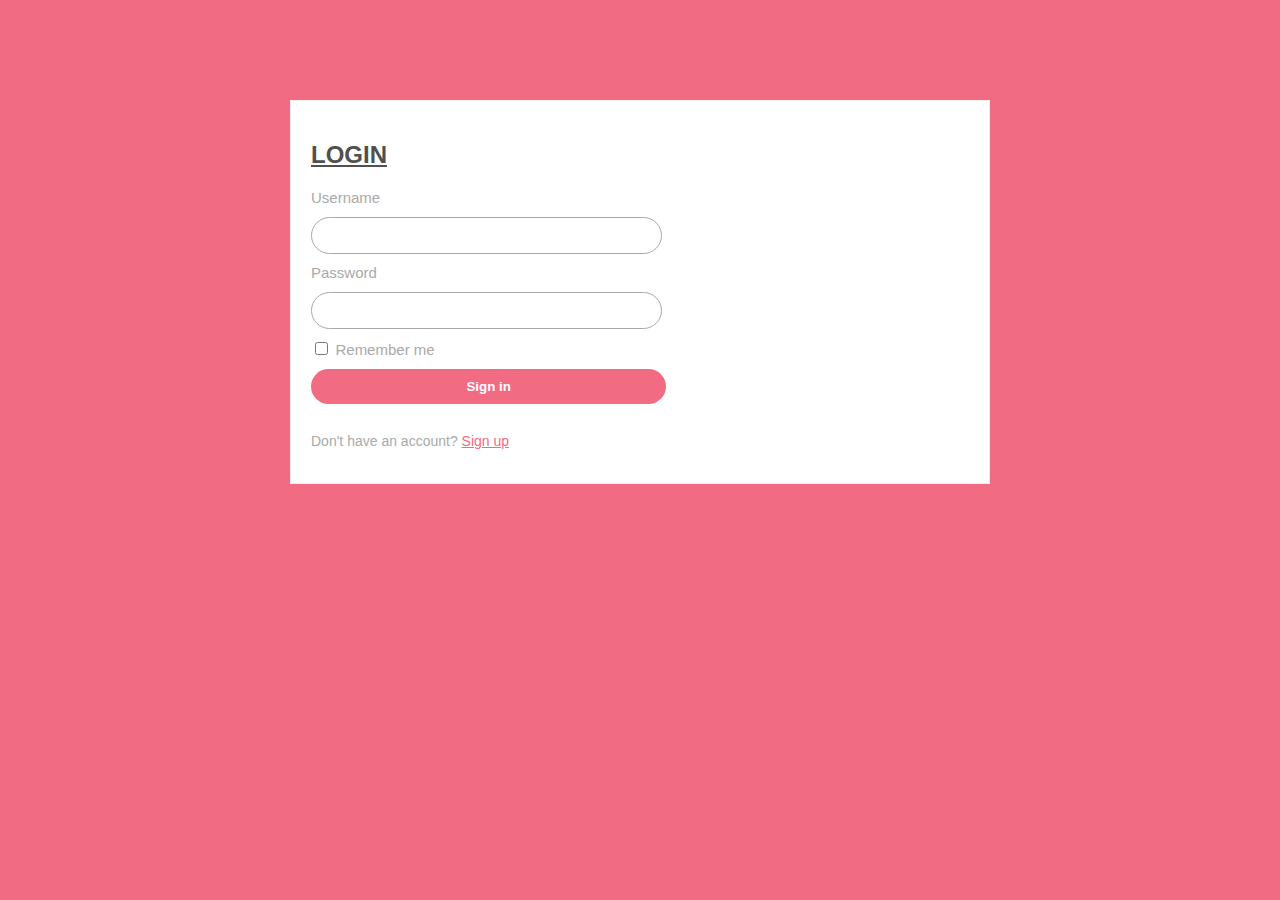
<file: task1/public/index.html>
<!DOCTYPE html>
<html lang="en">
<head>
  <meta charset="UTF-8">
  <meta name="viewport" content="width=device-width, initial-scale=1.0">
  <title>Homework1</title>
  <link rel="stylesheet" href="../src/css/style.css"/>
</head>
<body>
  <form>
  <div class="container">
    <h2 class="title">LOGIN</h2>
    <label>Username</label><br>
    <input class="info" type="text"><br>
    <label>Password</label><br>
    <input class="info" type="password"><br>
    <input type="checkbox">
    <label>Remember me</label><br>
    <button>Sign in</button>
    <p>Don't have an account? <a href="https://www.google.com/">Sign up</a></p>
  </div>
</form>
</body>
</html>
</file>
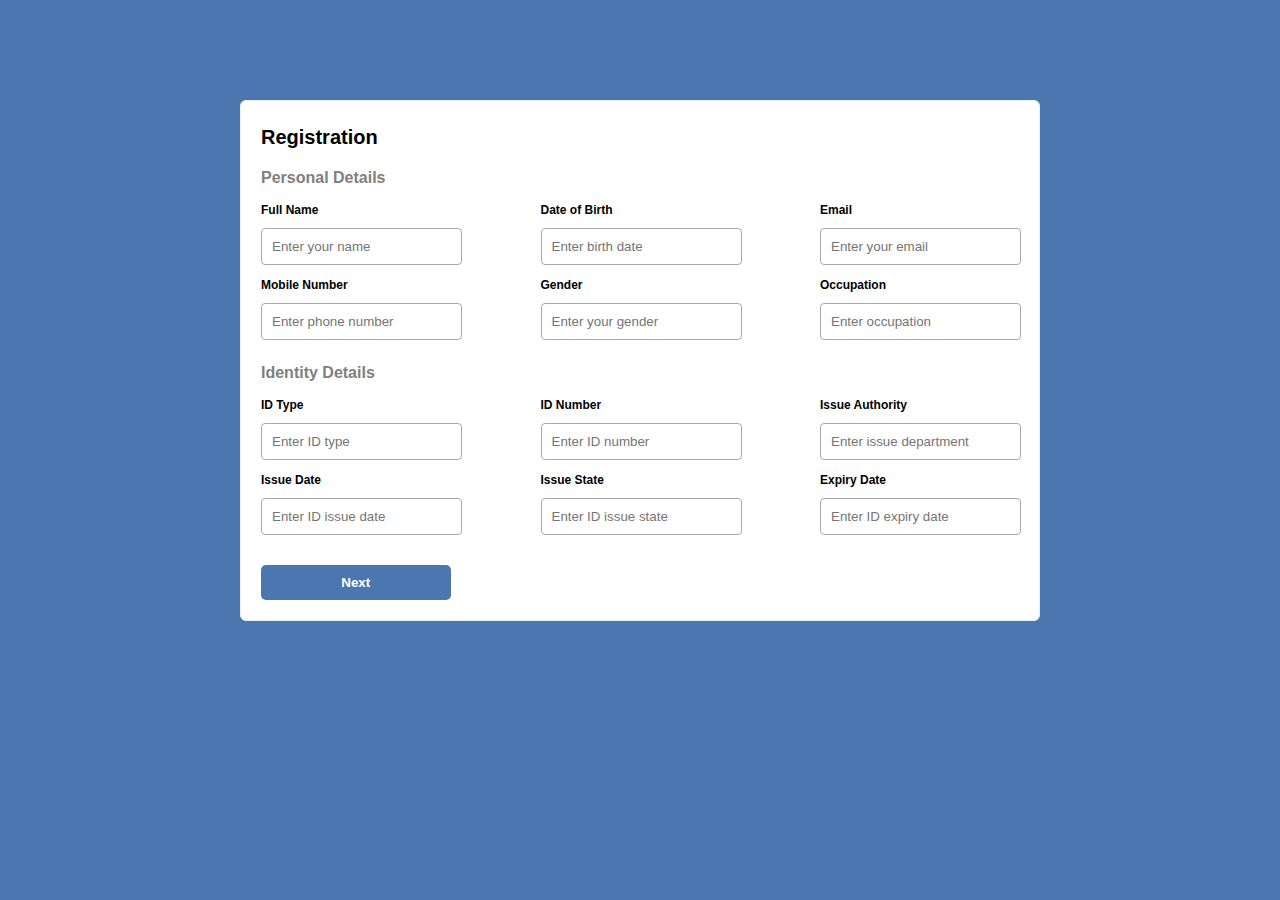
<file: task2/public/index.html>
<!DOCTYPE html>
<html lang="en">
<head>
  <meta charset="UTF-8">
  <meta name="viewport" content="width=device-width, initial-scale=1.0">
  <title>Homework2</title>
  <link rel="stylesheet" href="../src/styles/style.css" />
</head>
<body>
  <form>
    <h1>Registration</h1>
    <h2>Personal Details</h2>
    <div class="first-part">
      <div class="first-row">
      <div class="personal-details">
      <label>Full Name</label><br>
      <input type="text" placeholder="Enter your name">
    </div>
     <div class="personal-details">
      <label>Date of Birth</label><br>
      <input type="text" placeholder="Enter birth date">
    </div>
      <div class="personal-details">
      <label>Email</label><br>
      <input type="email" placeholder="Enter your email">
      </div>
    </div>
    <div class="second-row">
      <div class="personal-details">
      <label>Mobile Number</label><br>
      <input type="number" placeholder="Enter phone number">
      </div>
      <div class="personal-details">
      <label>Gender</label><br>
      <input type="text" placeholder="Enter your gender">
      </div>
      <div class="personal-details">
      <label>Occupation</label><br>
      <input type="text" placeholder="Enter occupation">
     </div>
    </div>
    </div>
    <h2>Identity Details</h2>
    <div class="second-part">
      <div class="third-row">
      <div class="identity-details">
        <label>ID Type</label><br>
        <input type="text" placeholder="Enter ID type">
        </div>
        <div class="identity-details">
        <label>ID Number</label><br>
        <input type="number" placeholder="Enter ID number">
        </div>
        <div class="identity-details">
        <label>Issue Authority</label><br>
        <input type="text" placeholder="Enter issue department">
        </div>
      </div>
      <div class="forth-row">
        <div class="identity-details">
        <label>Issue Date</label><br>
        <input type="text" placeholder="Enter ID issue date">
        </div>
        <div class="identity-details">
        <label>Issue State</label><br>
        <input type="text" placeholder="Enter ID issue state">
        </div>
        <div class="identity-details">
        <label>Expiry Date</label><br>
        <input type="text" placeholder="Enter ID expiry date">
       </div>
      </div>
    </div>
    <button>Next</button>
  </form>
</body>
</html>
</file>
<file: task1/src/css/style.css>
body{
  background-color: rgb(241, 107, 130);
}
form{
  max-width: 700px;
  margin: 100px auto;
  border: 1px solid #eee;
  padding: 20px;
  box-sizing: border-box;
  background-color: white;
  font-family: Arial, Helvetica, sans-serif;
}
.title{
  color: rgb(80, 80, 80);
  text-decoration-line: underline;
}
.info{
  width: 50%;
  padding: 10px;
  border: 1px solid darkgray;
  border-radius: 25px;
  margin: 10px 0;
}
label {
  color: darkgray;
  font-size: 15px;
  }
  button{
    margin-top: 10px;
    width: 54%;
    padding: 10px;
    border: none;
    border-radius: 25px;
    background-color: rgb(241, 107, 130);
    color: white;
    font-weight: bold;
    margin-bottom: 15px;
  }
  p{
    color: darkgray;
    font-size: 14px;
  }
  a{
    color: rgb(241, 107, 130);
  }
</file>
<file: task2/src/styles/style.css>
body{
  background-color: rgb(75, 119, 177);
  font-family: Arial, Helvetica, sans-serif;
}
h1{
  font-size: 20px;
  margin-top: 5px;
  margin-bottom: 20px;
}
h2{
  color: gray;
  font-size: 16px;
}
form{
  max-width: 800px;
  margin: 100px auto;
  border: 1px solid #eee;
  border-radius: 6px;
  padding: 20px;
  box-sizing: border-box;
  background-color: white;
}

form input{
  width: 90%;
  padding: 10px;
  border: 1px solid darkgray;
  border-radius: 4px;
  margin: 10px 0;
}
button{
  background-color: rgb(75, 119, 177);
  border: none;
  color: white;
  font-weight: bold;
  padding:10px;
  width: 25%;
  border-radius: 5px;
  margin-top: 20px;
}
.first-row,
.second-row,
.third-row,
.forth-row{
  display: flex;
  justify-content: space-between;
}
label{
  font-size: 12px;
  font-weight: bold;
}
</file>
